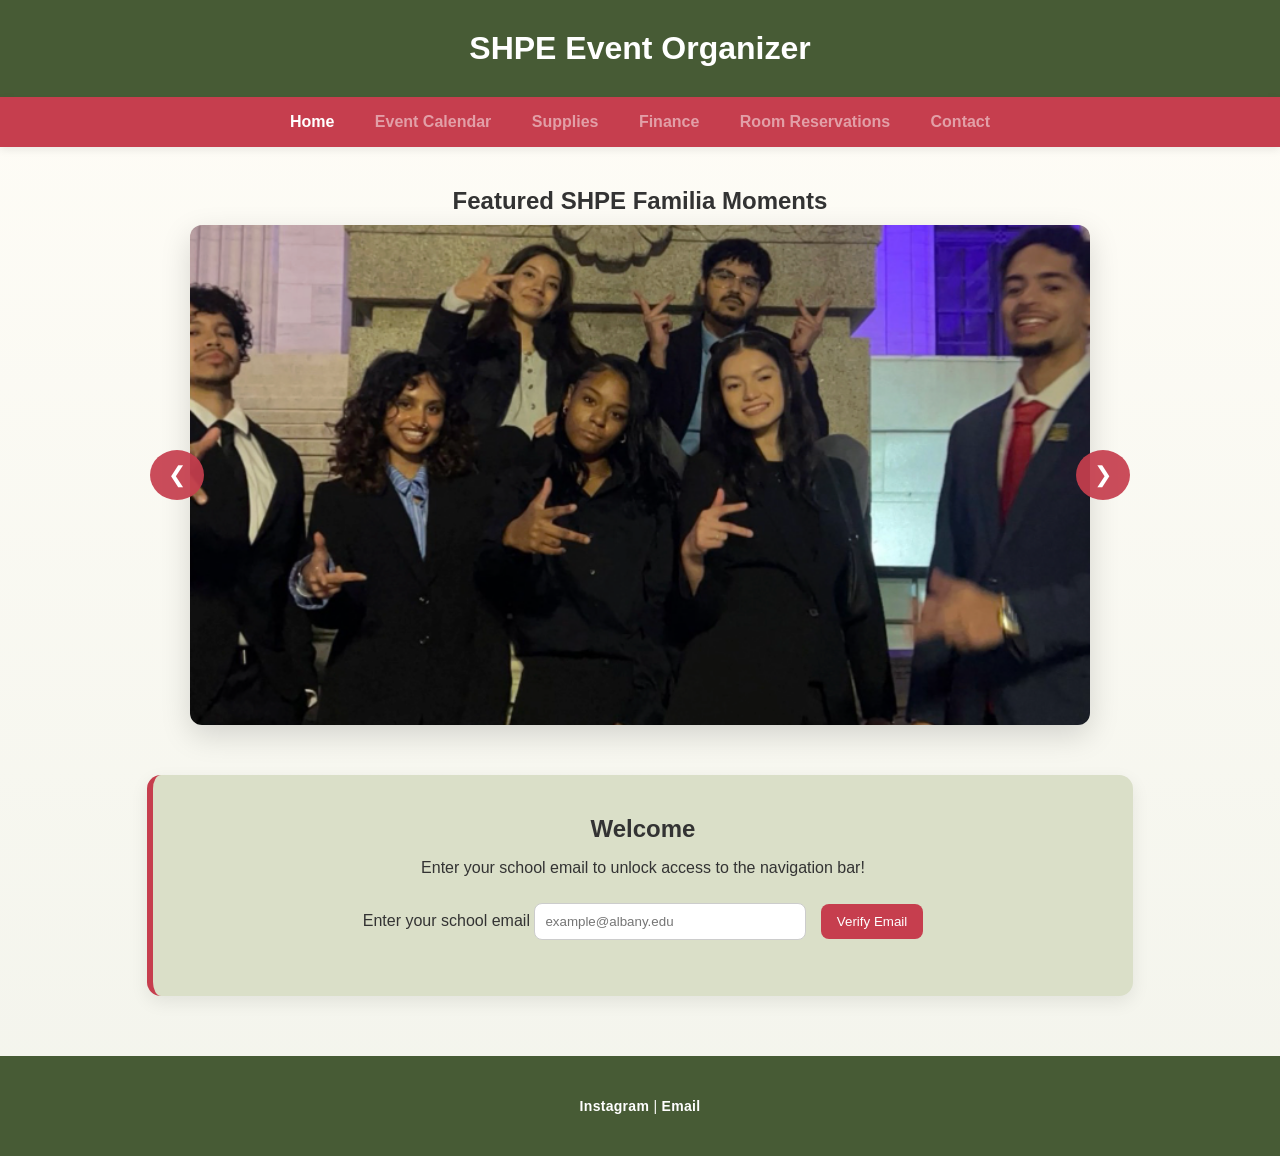
<file: index.html>
<!DOCTYPE html>
  <html lang="en">
    <head>
      <meta charset="UTF-8">
      <meta name="viewport" content="width=device-width, initial-scale=1.0">
      <title>SHPE Event Organizer</title>
      <link rel="stylesheet" href="style.css">
    </head>
    <script src="script.js"></script>
    <body>
      <header>
        <h1>SHPE Event Organizer</h1>
      </header>

      <nav>
        <a href="index.html">Home</a>
        <a href="calendar.html">Event Calendar</a>
        <a href="supplies.html">Supplies</a>
        <a href="finance.html">Finance</a>
        <a href="reservations.html">Room Reservations</a>
        <a href="contact.html">Contact</a>
      </nav>

      <main class="container">

        <section class="featured-gallery">
        <h2>Featured SHPE Familia Moments</h2>
          <div class="carousel">
            <button class="prev" onclick="moveSlide(-1)">❮</button>

            <img class="slide" src="shpe1.png" alt="SHPE photo 1">
            <img class="slide" src="shpe2.png" alt="SHPE photo 2">
            <img class="slide" src="shpe3.png" alt="SHPE photo 3">
            <img class="slide" src="shpe4.png" alt="SHPE photo 4">
            <img class="slide" src="shpe5.png" alt="SHPE photo 5">
            <img class="slide" src="shpe6.png" alt="SHPE photo 6">
            <img class="slide" src="shpe7.png" alt="SHPE photo 7">
            <img class="slide" src="shpe8.png" alt="SHPE photo 8">
            <button class="next" onclick="moveSlide(1)">❯</button>
          </div>
        </section>

        <section class="welcome-card">
          <h2 id="welcomeMessage">Welcome</h2>

          <p>
            Enter your school email to unlock access to the navigation bar!
          </p>

          <label for="emailInput">Enter your school email</label>
          <input type="email" id="emailInput" placeholder="example@albany.edu">

          <button onclick="verifyEmail()">Verify Email</button>

          <p id="emailOutput"></p>
        </section>
      </main>

      <footer>
        <p>
          <a href="https://www.instagram.com/shpe.ualbany/" target="_blank">Instagram</a> |
          <a href="mailto:shpe.ualbany@gmail.com">Email</a>
        </p>
      </footer>
    </body>
  </html>
</file>
<file: style.css>
body
{
  font-family: "Inter", Arial, Helvetica, sans-serif;
  margin: 0;
  background: linear-gradient(#FFFDF7, #F3F4EC);
  color: #333;
}

header
{
  background: #475B35;
  color: white;
  padding: 30px;
  text-align: center;
}

header h1
{
  margin: 0;
}

header p
{
  margin-top: 8px;
}

nav
{
  background: #C63E4E;
  padding: 16px 12px;
  text-align: center;
  box-shadow: 0 3px 8px rgba(0,0,0,0.08);
}

nav a
{
  color: white;
  text-decoration: none;
  margin: 0 18px;
  font-weight: bold;
  font-size: 16px;
}

nav a:hover
{
  text-decoration: underline;
  opacity: 0.85;
}

nav.locked a
{
  pointer-events: none;
  opacity: 0.5;
}

nav.locked a:first-child
{
  pointer-events: auto;
  opacity: 1;
}

nav a:not(:first-child)
{
  pointer-events: none;
  opacity: 0.5;
}

.container
{
  width: 90%;
  max-width: 1200px;
  margin: 40px auto;
}

h2
{
  text-align: center;
  margin-bottom: 10px;
}

footer
{
  background: #475B35;
  color: white;
  text-align: center;
  padding: 28px;
  margin-top: 60px;
  font-size: 14px;
  letter-spacing: 0.3px;
}

footer a
{
  color: white;
  text-decoration: none;
  font-weight: bold;
}

footer a:hover
{
  text-decoration: underline;
}

.featured-gallery
{
  text-align: center;
  margin-bottom: 50px;
}

.carousel
{
  position: relative;
  max-width: 900px;
  margin: auto;
}

.slide
{
  display: none;
  width: 100%;
  height: 500px;
  object-fit: cover;
  border-radius: 12px;
  box-shadow: 0 10px 30px rgba(0,0,0,0.15);
}

.prev,
.next
{
  position: absolute;
  top: 50%;
  transform: translateY(-50%);
  background: rgba(198, 62, 78, 0.92);
  color: white;
  border: none;
  padding: 12px 18px;
  font-size: 22px;
  cursor: pointer;
  border-radius: 50%;
  transition: all 0.2s ease;
}

.prev
{
  left: -40px;
}

.next
{
  right: -40px;
}

.prev:hover,
.next:hover
{
  background: #a7323f;
  transform: translateY(-50%) scale(1.08);
}

.welcome-card
{
  background: #DADFC8;
  padding: 40px;
  border-radius: 14px;
  border-left: 6px solid #C63E4E;
  text-align: center;
  max-width: 900px;
  margin: 40px auto;
  box-shadow: 0 6px 18px rgba(0,0,0,0.08);
}

.welcome-card h2
{
  margin-top: 0;
}

.welcome-card input
{
  padding: 10px;
  width: 250px;
  border-radius: 8px;
  border: 1px solid #ccc;
  margin-top: 10px;
}

.welcome-card button
{
  padding: 10px 16px;
  margin-left: 10px;
  border: none;
  border-radius: 8px;
  background: #C63E4E;
  color: white;
  cursor: pointer;
}

.welcome-card button:hover
{
  background: #a7323f;
}

.events-description,
.page-description
{
  text-align: center;
  margin-bottom: 35px;
  color: #555;
  font-size: 18px;
}

.calendar-card
{
  background: #F7F8F2;
  padding: 50px 40px;
  border-radius: 16px;
  max-width: 1000px;
  margin: 0 auto;
  text-align: center;
  border: 1px solid #E6E6E6;
  box-shadow: 0 8px 24px rgba(0,0,0,0.08);
}

.calendar-card h2
{
  margin-top: 0;
  margin-bottom: 12px;
  color: #475B35;
  font-size: 28px;
}

.calendar-description
{
  margin-bottom: 30px;
  font-size: 20px;
  color: #555;
}

.monthButtons
{
  margin: 0 auto 30px auto;
  text-align: center;
  max-width: 700px;
  line-height: 3;
}

.monthButtons a
{
  text-decoration: none;
}

.monthButtons button
{
  background: #EEF1E0;
  border: 1px solid #d8dcc7;
  border-radius: 12px;
  padding: 12px 20px;
  margin: 8px;
  cursor: pointer;
  font-weight: bold;
  font-size: 16px;
  min-width: 120px;
  color: #475B35;
  box-shadow: 0 2px 6px rgba(0,0,0,0.08);
  transition: all 0.2s ease;
}

.monthButtons button:hover
{
  background: #C63E4E;
  color: white;
  border-color: #C63E4E;
  transform: translateY(-3px);
  box-shadow: 0 6px 14px rgba(0,0,0,0.15);
}

.calendar-note
{
  margin: 0 auto;
  max-width: 700px;
  font-size: 17px;
  line-height: 1.6;
  color: #666;
}

.events-card
{
  background: #DADFC8;
  padding: 40px;
  border-radius: 14px;
  border-left: 6px solid #C63E4E;
  box-shadow: 0 6px 18px rgba(0,0,0,0.08);
}

.events-card h2
{
  text-align: center;
  margin-top: 0;
  margin-bottom: 20px;
}

.events-card h3
{
  margin-top: 30px;
  margin-bottom: 10px;
}

.eventBox
{
  background: #EEF1E0;
  padding: 14px;
  border-radius: 10px;
  margin-bottom: 12px;
}

.no-events
{
  background: #EEF1E0;
  padding: 14px;
  border-radius: 10px;
}

.supplyCard
{
  background: #DADFC8;
  padding: 24px 30px;
  border-radius: 14px;
  border-left: 6px solid #C63E4E;
  margin: 24px auto;
  max-width: 820px;
  box-shadow: 0 6px 18px rgba(0,0,0,0.08);
}

.supplyCard h3
{
  margin-top: 0;
  margin-bottom: 14px;
  font-size: 20px;
  color: #2f2f2f;
}

.supplyCard ul
{
  margin-top: 0;
  padding-left: 22px;
  line-height: 1.8;
}

.supplyCard li
{
  margin-bottom: 2px;
  font-size: 16px;
}

.totalBudget
{
  background: #DADFC8;
  padding: 20px;
  border-radius: 12px;
  border-left: 6px solid #C63E4E;
  margin: 25px auto;
  width: 250px;
  box-shadow: 0 2px 8px rgba(0,0,0,0.08);
  text-align: center;
}

.totalBudget h3
{
  margin-top: 0;
  margin-bottom: 10px;
}

.totalBudget p
{
  font-size: 28px;
  font-weight: bold;
  margin: 0;
}

.purchaseRequest
{
  text-align: center;
  margin-bottom: 30px;
}

.purchaseRequest button
{
  background: #C63E4E;
  color: white;
  border: none;
  padding: 12px 20px;
  border-radius: 10px;
  font-size: 16px;
  font-weight: bold;
  cursor: pointer;
  box-shadow: 0 3px 8px rgba(0,0,0,0.15);
  transition: all 0.2s ease;
}

.purchaseRequest button:hover
{
  background: #a7323f;
  transform: translateY(-1px);
}

.financeTable,
.reservationTable
{
  width: 100%;
  border-collapse: collapse;
  background: white;
  border-radius: 12px;
  overflow: hidden;
  box-shadow: 0 2px 8px rgba(0,0,0,0.08);
}

.financeTable th,
.financeTable td,
.reservationTable th,
.reservationTable td
{
  padding: 14px;
  text-align: left;
  border-bottom: 1px solid #ddd;
}

.financeTable th,
.reservationTable th
{
  background: #C63E4E;
  color: white;
}

.financeTable tr:nth-child(even),
.reservationTable tr:nth-child(even)
{
  background: #EEF1E0;
}

.financeTable tr:hover,
.reservationTable tr:hover
{
  background: #DADFC8;
}

.contact-card
{
  background: #F7F8F2;
  max-width: 1000px;
  margin: 0 auto;
  padding: 40px;
  border-radius: 16px;
  border: 1px solid #E6E6E6;
  box-shadow: 0 8px 24px rgba(0,0,0,0.08);
}

.contact-grid
{
  display: grid;
  grid-template-columns: 1fr 1fr;
  gap: 40px;
  margin-top: 30px;
  align-items: start;
}

.contact-grid h3
{
  text-align: center;
}

.contact-info
{
  background: #EEF1E0;
  padding: 25px;
  border-radius: 12px;
}

.contact-info h3,
.contact-form h3
{
  margin-top: 0;
  margin-bottom: 20px;
  color: #475B35;
}

.contact-info p
{
  margin: 12px 0;
  font-size: 18px;
}

.contact-form
{
  background: #DADFC8;
  padding: 25px;
  border-radius: 12px;
}

.form-group
{
  display: flex;
  flex-direction: column;
  margin-bottom: 18px;
}

.form-group label
{
  margin-bottom: 8px;
  font-weight: 600;
}

.form-group input,
.form-group textarea
{
  padding: 12px;
  border: 1px solid #ccc;
  border-radius: 10px;
  font-size: 15px;
  font-family: "Inter", Arial, Helvetica, sans-serif;
}

.form-group textarea
{
  min-height: 120px;
  resize: vertical;
}

.contact-form button
{
  background: #C63E4E;
  color: white;
  border: none;
  padding: 12px 20px;
  border-radius: 10px;
  font-size: 16px;
  font-weight: bold;
  cursor: pointer;
  box-shadow: 0 3px 8px rgba(0,0,0,0.15);
  transition: all 0.2s ease;
}

.contact-form button:hover
{
  background: #a7323f;
  transform: translateY(-1px);
}

.container p
{
  text-align: center;
}

.events-card
{
  background: #F7F8F2;
  padding: 45px 40px;
  border-radius: 16px;
  max-width: 1000px;
  margin: 0 auto;
  border: 1px solid #E6E6E6;
  box-shadow: 0 8px 24px rgba(0,0,0,0.08);
}

.events-card h2
{
  text-align: center;
  margin-top: 0;
  margin-bottom: 12px;
  color: #475B35;
  font-size: 30px;
}

.events-card h3
{
  margin-top: 35px;
  margin-bottom: 14px;
  font-size: 28px;
  color: #2f2f2f;
  border-bottom: 2px solid #DADFC8;
  padding-bottom: 8px;
}

.eventBox
{
  background: white;
  padding: 16px 18px;
  border-radius: 12px;
  margin-bottom: 14px;
  box-shadow: 0 3px 10px rgba(0,0,0,0.06);
  border: 1px solid #ECECEC;
  font-size: 17px;
}

.no-events
{
  background: #EEF1E0;
  padding: 16px 18px;
  border-radius: 12px;
  margin-bottom: 14px;
  text-align: center;
  color: #555;
  border: 1px solid #E0E4D4;
  font-size: 17px;
}
</file>
